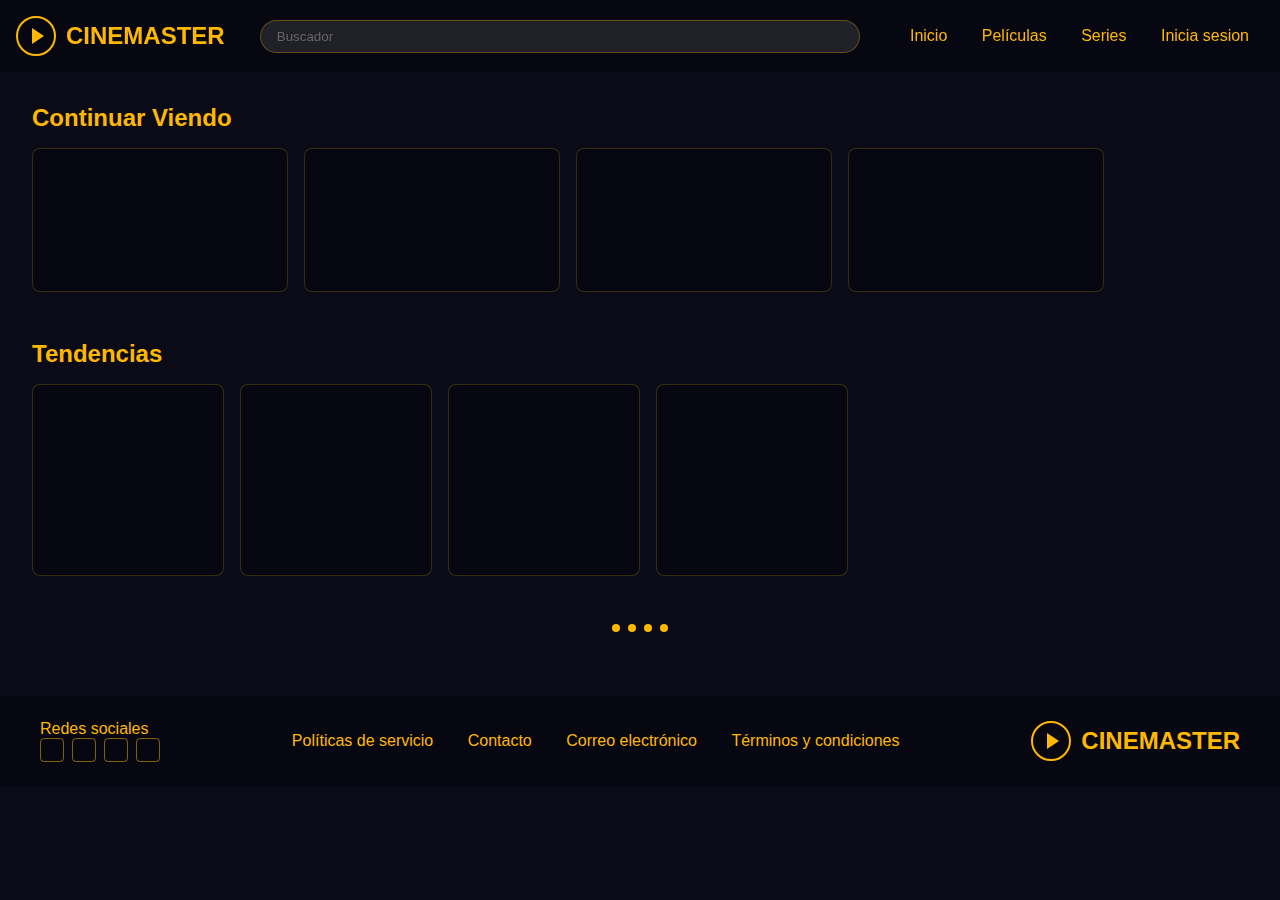
<file: index.html>
<!DOCTYPE html>
<html lang="es">
<head>
    <meta charset="UTF-8">
    <meta name="viewport" content="width=device-width, initial-scale=1.0">
    <title>Cinemaster</title>
    <link rel="stylesheet" href="css/inicio.css">
</head>
<body>
    <header>
        <div class="logo">
            <div class="logo-circle">
                <div class="play-icon"></div>
            </div>
            <span class="logo-text">CINEMASTER</span>
        </div>

        <div class="search-container">
            <input type="text" class="search-box" id="search-box" placeholder="Buscador">
            <!-- Contenedor de resultados (oculto por defecto) -->
            <div class="search-results" id="search-results" style="display: none;"></div>
        </div>

        <nav>
            <a href="#">Inicio</a>
            <a href="#">Películas</a>
            <a href="#">Series</a>
            <a href="views/login.html">Inicia sesion</a>
        </nav>
    </header>

    <main>
        <section class="continue-watching">
            <h2 class="section-title">Continuar Viendo</h2>
            <div class="content-row">
                <div class="content-card"></div>
                <div class="content-card"></div>
                <div class="content-card"></div>
                <div class="content-card"></div>
            </div>
        </section>

        <section class="trending">
            <h2 class="section-title">Tendencias</h2>
            <div class="content-row">
                <div class="content-card"></div>
                <div class="content-card"></div>
                <div class="content-card"></div>
                <div class="content-card"></div>
            </div>
            <div class="dots">
                <div class="dot"></div>
                <div class="dot"></div>
                <div class="dot"></div>
                <div class="dot"></div>
            </div>
        </section>
    </main>

    <footer>
        <div class="footer-content">
            <div>
                <span>Redes sociales</span>
                <div class="social-icons">
                    <div class="social-icon"></div>
                    <div class="social-icon"></div>
                    <div class="social-icon"></div>
                    <div class="social-icon"></div>
                </div>
            </div>

            <div class="footer-links">
                <a href="#">Políticas de servicio</a>
                <a href="#">Contacto</a>
                <a href="#">Correo electrónico</a>
                <a href="#">Términos y condiciones</a>
            </div>

            <div class="logo">
                <div class="logo-circle">
                    <div class="play-icon"></div>
                </div>
                <span class="logo-text">CINEMASTER</span>
            </div>
        </div>
    </footer>

    <script src="js/search.js"></script>
</body>
</html>
</file>
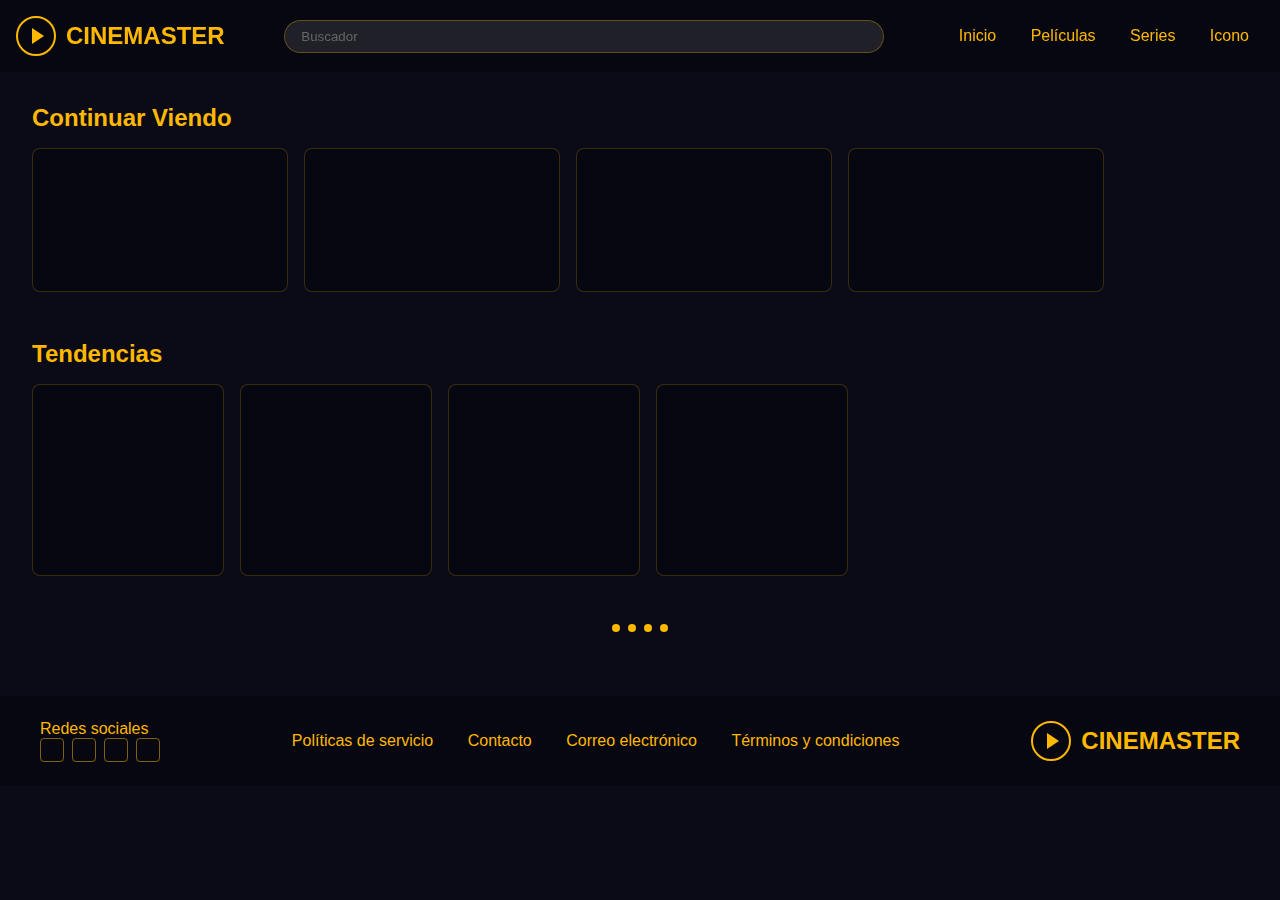
<file: views/iniciolog.html>
<!DOCTYPE html>
<html lang="es">
<head>
    <meta charset="UTF-8">
    <meta name="viewport" content="width=device-width, initial-scale=1.0">
    <title>Cinemaster</title>
    <link rel="stylesheet" href="../css/inicio.css">
</head>
<body>
    <header>
        <div class="logo">
            <div class="logo-circle">
                <div class="play-icon"></div>
            </div>
            <span class="logo-text">CINEMASTER</span>
        </div>

        <div class="search-container">
            <input type="text" class="search-box" id="search-box" placeholder="Buscador">
            <!-- Contenedor de resultados (oculto por defecto) -->
            <div class="search-results" id="search-results" style="display: none;"></div>
        </div>

        <nav>
            <a href="#">Inicio</a>
            <a href="#">Películas</a>
            <a href="#">Series</a>
            <a href="">Icono</a>
        </nav>
    </header>

    <main>
        <section class="continue-watching">
            <h2 class="section-title">Continuar Viendo</h2>
            <div class="content-row">
                <div class="content-card"></div>
                <div class="content-card"></div>
                <div class="content-card"></div>
                <div class="content-card"></div>
            </div>
        </section>

        <section class="trending">
            <h2 class="section-title">Tendencias</h2>
            <div class="content-row">
                <div class="content-card"></div>
                <div class="content-card"></div>
                <div class="content-card"></div>
                <div class="content-card"></div>
            </div>
            <div class="dots">
                <div class="dot"></div>
                <div class="dot"></div>
                <div class="dot"></div>
                <div class="dot"></div>
            </div>
        </section>
    </main>

    <footer>
        <div class="footer-content">
            <div>
                <span>Redes sociales</span>
                <div class="social-icons">
                    <div class="social-icon"></div>
                    <div class="social-icon"></div>
                    <div class="social-icon"></div>
                    <div class="social-icon"></div>
                </div>
            </div>

            <div class="footer-links">
                <a href="#">Políticas de servicio</a>
                <a href="#">Contacto</a>
                <a href="#">Correo electrónico</a>
                <a href="#">Términos y condiciones</a>
            </div>

            <div class="logo">
                <div class="logo-circle">
                    <div class="play-icon"></div>
                </div>
                <span class="logo-text">CINEMASTER</span>
            </div>
        </div>
    </footer>
</body>
<script src="../js/search.js"></script>
</html>
</file>
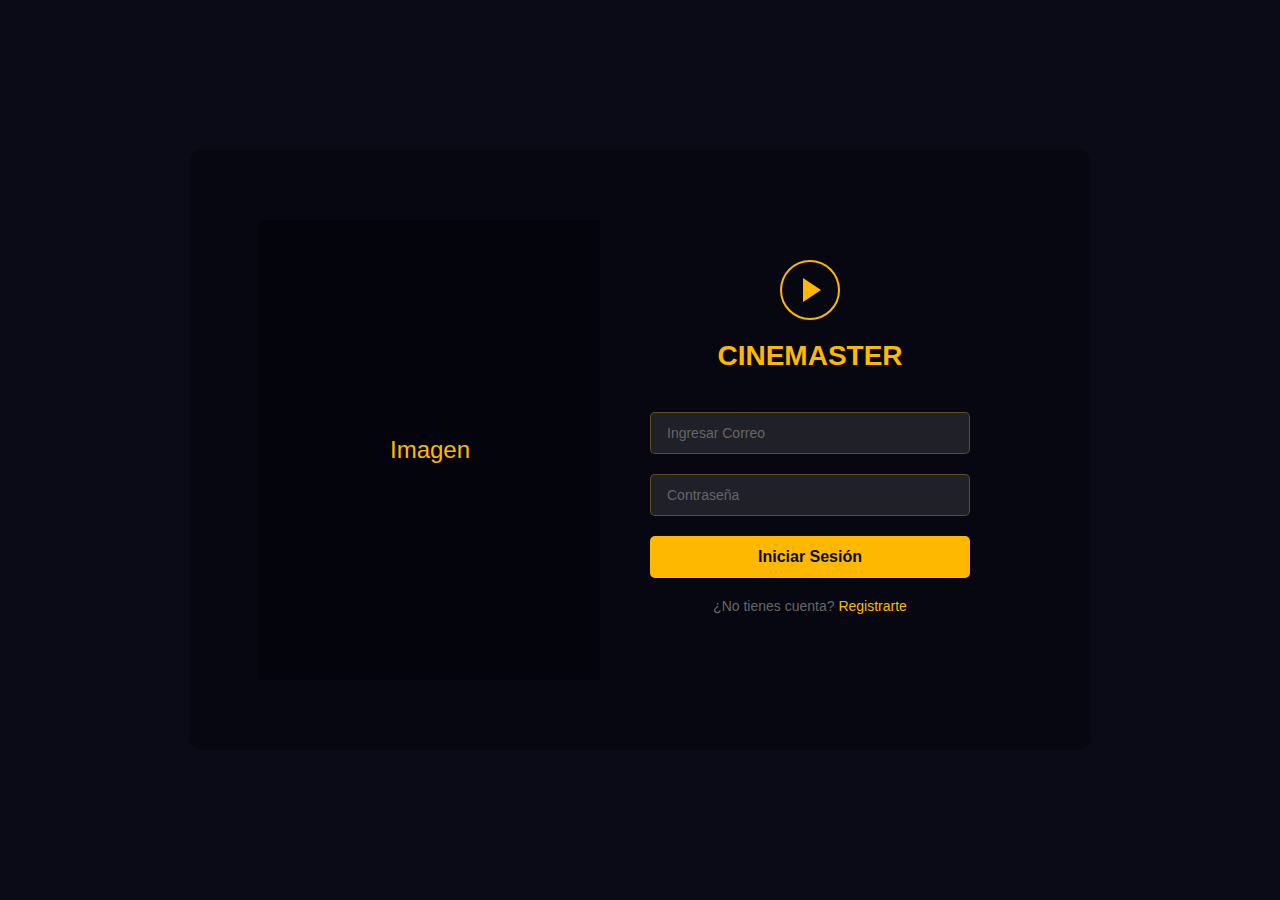
<file: views/login.html>
<!DOCTYPE html>
<html lang="es">
<head>
    <meta charset="UTF-8">
    <meta name="viewport" content="width=device-width, initial-scale=1.0">
    <title>Login - Cinemaster</title>
    <link rel="stylesheet" href="../css/login.css">
</head>
<body>
    <div class="login-container">
        <div class="image-section">
            <div class="placeholder-image">
                <!-- Aquí puedes agregar tu imagen de fondo -->
                Imagen
            </div>
        </div>
        <div class="form-section">
            <div class="logo-container">
                <div class="logo-circle">
                    <div class="play-icon"></div>
                </div>
            </div>
            <h1 class="brand-name">CINEMASTER</h1>
            
            <form class="login-form" id="loginForm" method="POST" action="../php/procesologin.php">
                <div class="input-group">
                    <input type="email" id="email" name="email" placeholder="Ingresar Correo" required>
                    <span id="error-email" class="error-message"></span>
                </div>
                <div class="input-group">
                    <input type="password" id="password" name="password" placeholder="Contraseña" required>
                    <span id="error-password" class="error-message" style="color: red;"></span>
                </div>
                <button type="submit" class="login-button">Iniciar Sesión</button>
                
                <div class="register-link">
                    <span>¿No tienes cuenta?</span>
                    <a href="registro.html">Registrarte</a>
                </div>
            </form>
        </div>
    </div>
    <script src="../js/login.js"></script>
</body>
</html>
</file>
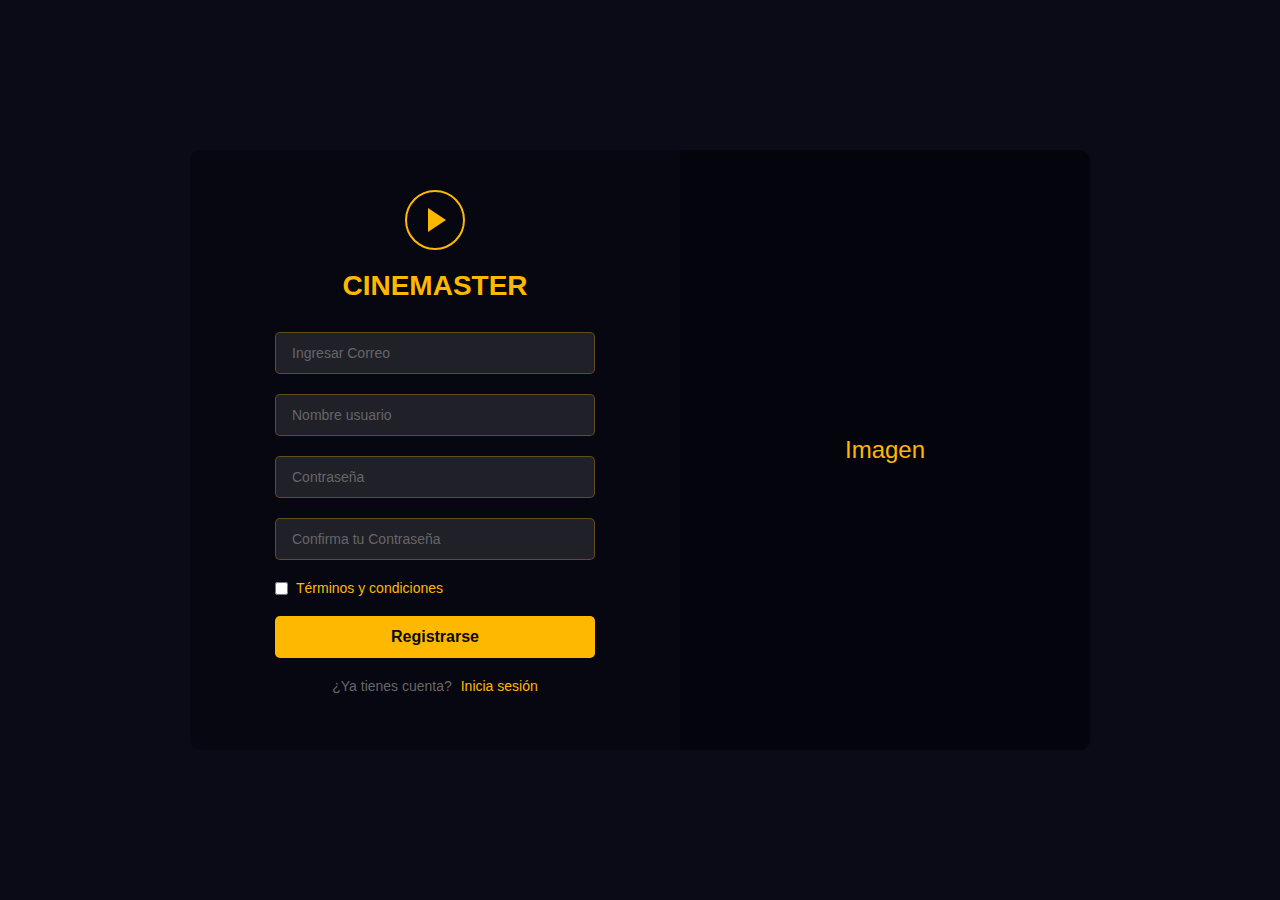
<file: views/registro.html>
<!DOCTYPE html>
<html lang="es">
<head>
    <meta charset="UTF-8">
    <meta name="viewport" content="width=device-width, initial-scale=1.0">
    <title>Registro - Cinemaster</title>
    <link rel="stylesheet" href="../css/registro.css">
</head>
<body>
    <div class="registro-container">
        <div class="form-section">
            <div class="logo-container">
                <div class="logo-circle">
                    <div class="play-icon"></div>
                </div>
            </div>
            <h1 class="brand-name">CINEMASTER</h1>
            
            <form class="registro-form" id="registerForm" method="POST" action="../php/procesoregistro.php">
                <div class="input-group">
                    <input type="email" id="email" name="email" placeholder="Ingresar Correo" required>
                </div>
                <div class="input-group">
                    <input type="text" id="username" name="username" placeholder="Nombre usuario" required>
                </div>
                <div class="input-group">
                    <input type="password" id="password" name="password" placeholder="Contraseña" required>
                </div>
                <div class="input-group">
                    <input type="password" id="confirm-password" name="confirm-password" placeholder="Confirma tu Contraseña" required>
                </div>
                <div class="terms-group">
                    <label class="checkbox-container">
                        <input type="checkbox" name="terms" required>
                        <span class="checkmark"></span>
                        <span class="terms-text">Términos y condiciones</span>
                    </label>
                </div>
                <a href="login.html"><button type="submit" class="register-button">Registrarse</button></a>
                <div class="login-link">
                    <span>¿Ya tienes cuenta? </span>
                    <a href="login.html">Inicia sesión</a>
                </div>
            </form>
        </div>
        <div class="image-section">
            <div class="placeholder-image">
                <!-- Aquí puedes agregar tu imagen de fondo -->
                Imagen
            </div>
        </div>
    </div>
</body>
<script src="../js/registro.js"></script>
</html>
</file>
<file: css/inicio.css>
/* Estilos para el contenedor de búsqueda */
.search-container {
    position: relative; /* Permite posicionar los resultados relativamente */
    flex: 1;
    max-width: 600px;
    margin: 0 20px;
}

/* Estilos para el campo de búsqueda */
.search-box {
    width: 100%;
    padding: 8px 16px;
    border-radius: 20px;
    background-color: rgba(255, 255, 255, 0.1);
    border: 1px solid rgba(255, 184, 0, 0.3);
    color: white;
}

/* Estilos para el contenedor de resultados */
.search-results {
    position: absolute;
    top: 100%; /* Coloca los resultados justo debajo del campo de búsqueda */
    left: 0;
    right: 0;
    background-color: rgba(0, 0, 0, 0.9);
    border: 1px solid rgba(255, 184, 0, 0.3);
    border-radius: 8px;
    padding: 10px;
    z-index: 1000; /* Asegura que los resultados estén por encima de otros elementos */
    max-height: 300px; /* Altura máxima para el contenedor de resultados */
    overflow-y: auto; /* Permite el desplazamiento si hay muchos resultados */
    display: none;
}

/* Estilos para cada tarjeta de película */
.movie-card {
    display: flex;
    align-items: center;
    margin-bottom: 10px;
    padding: 10px;
    border-bottom: 1px solid rgba(255, 184, 0, 0.2);
}

.movie-card:last-child {
    border-bottom: none; /* Elimina el borde inferior del último elemento */
}

.movie-card img {
    width: 50px;
    height: 75px;
    border-radius: 4px;
    margin-right: 10px;
}

.movie-card h3 {
    margin: 0;
    font-size: 1em;
    color: #FFB800;
}

.movie-card p {
    margin: 5px 0;
    font-size: 0.9em;
    color: #ccc;
}

* {
    margin: 0;
    padding: 0;
    box-sizing: border-box;
    font-family: Arial, sans-serif;
}

body {
    background-color: #0A0B17;
    color: #FFB800;
}

/* Header Styles */
header {
    background-color: rgba(0, 0, 0, 0.3);
    padding: 1rem;
    display: flex;
    align-items: center;
    justify-content: space-between;
    backdrop-filter: blur(8px);
}

.logo {
    display: flex;
    align-items: center;
    gap: 10px;
}

.logo-circle {
    width: 40px;
    height: 40px;
    border: 2px solid #FFB800;
    border-radius: 50%;
    display: flex;
    align-items: center;
    justify-content: center;
}

.play-icon {
    width: 0;
    height: 0;
    border-top: 8px solid transparent;
    border-left: 12px solid #FFB800;
    border-bottom: 8px solid transparent;
    margin-left: 4px;
}

.logo-text {
    font-size: 24px;
    font-weight: bold;
    color: #FFB800;
}

.search-container {
    flex: 1;
    max-width: 600px;
    margin: 0 20px;
}

.search-box {
    width: 100%;
    padding: 8px 16px;
    border-radius: 20px;
    background-color: rgba(255, 255, 255, 0.1);
    border: 1px solid rgba(255, 184, 0, 0.3);
    color: white;
}

.search-box::placeholder {
    color: #666;
}

nav a {
    color: #FFB800;
    text-decoration: none;
    margin: 0 15px;
}

nav a:hover {
    color: #FFD666;
}

.profile-icon {
    width: 32px;
    height: 32px;
    background-color: rgba(255, 184, 0, 0.2);
    border: 1px solid rgba(255, 184, 0, 0.5);
    border-radius: 50%;
    margin-left: 15px;
}

/* Main Content */
main {
    padding: 2rem;
}

.section-title {
    font-size: 24px;
    margin-bottom: 1rem;
}

.content-row {
    display: flex;
    gap: 1rem;
    overflow-x: auto;
    padding-bottom: 1rem;
    margin-bottom: 2rem;
}

.content-card {
    flex: 0 0 auto;
    background-color: rgba(0, 0, 0, 0.3);
    border: 1px solid rgba(255, 184, 0, 0.2);
    border-radius: 8px;
    transition: border-color 0.3s;
}

.content-card:hover {
    border-color: rgba(255, 184, 0, 0.5);
}

.continue-watching .content-card {
    width: 256px;
    height: 144px;
}

.trending .content-card {
    width: 192px;
    height: 192px;
}

.dots {
    display: flex;
    justify-content: center;
    gap: 8px;
    margin-top: 1rem;
}

.dot {
    width: 8px;
    height: 8px;
    background-color: #FFB800;
    border-radius: 50%;
}

/* Footer */
footer {
    background-color: rgba(0, 0, 0, 0.3);
    padding: 1.5rem;
    margin-top: 2rem;
}

.footer-content {
    max-width: 1200px;
    margin: 0 auto;
    display: flex;
    justify-content: space-between;
    align-items: center;
}

.social-icons {
    display: flex;
    gap: 8px;
}

.social-icon {
    width: 24px;
    height: 24px;
    border: 1px solid rgba(255, 184, 0, 0.5);
    border-radius: 4px;
}

.footer-links a {
    color: #FFB800;
    text-decoration: none;
    margin: 0 15px;
}

.footer-links a:hover {
    color: #FFD666;
}
</file>
<file: css/login.css>
* {
    margin: 0;
    padding: 0;
    box-sizing: border-box;
    font-family: Arial, sans-serif;
}

body {
    min-height: 100vh;
    background-color: #0A0B17;
    display: flex;
    align-items: center;
    justify-content: center;
}

.login-container {
    display: flex;
    width: 900px;
    height: 600px;
    background-color: rgba(0, 0, 0, 0.3);
    border-radius: 10px;
    overflow: hidden;
    padding: 70px;
}

.image-section {
    flex: 1;
    background-color: rgba(0, 0, 0, 0.2);
    display: flex;
    align-items: center;
    justify-content: center;
}

.placeholder-image {
    color: #FFB800;
    font-size: 24px;
}

.form-section {
    flex: 1;
    padding: 40px;
    display: flex;
    flex-direction: column;
    align-items: center;
}

.logo-container {
    margin-bottom: 20px;
}

.logo-circle {
    width: 60px;
    height: 60px;
    border: 2px solid #FFB800;
    border-radius: 50%;
    display: flex;
    align-items: center;
    justify-content: center;
}

.play-icon {
    width: 0;
    height: 0;
    border-top: 12px solid transparent;
    border-left: 18px solid #FFB800;
    border-bottom: 12px solid transparent;
    margin-left: 4px;
}

.brand-name {
    color: #FFB800;
    font-size: 28px;
    margin-bottom: 40px;
}

.login-form {
    width: 100%;
    max-width: 320px;
}

.input-group {
    margin-bottom: 20px;
}

.input-group input {
    width: 100%;
    padding: 12px 16px;
    border-radius: 5px;
    border: 1px solid rgba(255, 184, 0, 0.3);
    background-color: rgba(255, 255, 255, 0.1);
    color: white;
    font-size: 14px;
}

.input-group input::placeholder {
    color: #666;
}

.input-group input:focus {
    outline: none;
    border-color: #FFB800;
}

.login-button {
    width: 100%;
    padding: 12px;
    background-color: #FFB800;
    border: none;
    border-radius: 5px;
    color: #0A0B17;
    font-size: 16px;
    font-weight: bold;
    cursor: pointer;
    transition: background-color 0.3s;
}

.login-button:hover {
    background-color: #FFD666;
}

.register-link {
    margin-top: 20px;
    text-align: center;
    color: #666;
    font-size: 14px;
}

.register-link a {
    color: #FFB800;
    text-decoration: none;
    font-size: 14px;
}

.register-link a:hover {
    color: #FFD666;
}

/* Responsive design */
@media (max-width: 768px) {
    .login-container {
        flex-direction: column;
        width: 100%;
        height: 100vh;
        border-radius: 0;
    }

    .image-section {
        display: none;
    }

    .form-section {
        justify-content: center;
    }
}

@keyframes slideInFromLeft {
    0% {
        transform: translateX(-100%);
        opacity: 0;
    }
    100% {
        transform: translateX(0);
        opacity: 1;
    }
}

/* Aplicar la animación al formulario */
.form-section {
    animation: slideInFromLeft 1s ease-in-out;
}
</file>
<file: css/registro.css>
* {
    margin: 0;
    padding: 0;
    box-sizing: border-box;
    font-family: Arial, sans-serif;
}


body {
    min-height: 100vh;
    background-color: #0A0B17;
    display: flex;
    align-items: center;
    justify-content: center;
}

.registro-container {
    display: flex;
    width: 900px;
    height: 600px;
    background-color: rgba(0, 0, 0, 0.3);
    border-radius: 10px;
    overflow: hidden;
}

.form-section {
    flex: 1;
    padding: 40px;
    display: flex;
    flex-direction: column;
    align-items: center;
}

.image-section {
    flex: 1;
    background-color: rgba(0, 0, 0, 0.2);
    display: flex;
    align-items: center;
    justify-content: center;
}

.placeholder-image {
    color: #FFB800;
    font-size: 24px;
}

.logo-container {
    margin-bottom: 20px;
}

.logo-circle {
    width: 60px;
    height: 60px;
    border: 2px solid #FFB800;
    border-radius: 50%;
    display: flex;
    align-items: center;
    justify-content: center;
}

.play-icon {
    width: 0;
    height: 0;
    border-top: 12px solid transparent;
    border-left: 18px solid #FFB800;
    border-bottom: 12px solid transparent;
    margin-left: 4px;
}

.brand-name {
    color: #FFB800;
    font-size: 28px;
    margin-bottom: 30px;
}

.registro-form {
    width: 100%;
    max-width: 320px;
}

.input-group {
    margin-bottom: 20px;
}

.input-group input {
    width: 100%;
    padding: 12px 16px;
    border-radius: 5px;
    border: 1px solid rgba(255, 184, 0, 0.3);
    background-color: rgba(255, 255, 255, 0.1);
    color: white;
    font-size: 14px;
}

.input-group input::placeholder {
    color: #666;
}

.input-group input:focus {
    outline: none;
    border-color: #FFB800;
}

.terms-group {
    margin-bottom: 20px;
}

.checkbox-container {
    display: flex;
    align-items: center;
    cursor: pointer;
    color: #FFB800;
    font-size: 14px;
}

.checkbox-container input {
    margin-right: 8px;
}

.register-button {
    width: 100%;
    padding: 12px;
    background-color: #FFB800;
    border: none;
    border-radius: 5px;
    color: #0A0B17;
    font-size: 16px;
    font-weight: bold;
    cursor: pointer;
    transition: background-color 0.3s;
}

.register-button:hover {
    background-color: #FFD666;
}

.login-link {
    margin-top: 20px;
    text-align: center;
    color: #666;
    font-size: 14px;
}

.login-link a {
    color: #FFB800;
    text-decoration: none;
    margin-left: 5px;
}

.login-link a:hover {
    color: #FFD666;
}

/* Responsive design */
@media (max-width: 768px) {
    .registro-container {
        flex-direction: column;
        width: 100%;
        height: 100vh;
        border-radius: 0;
    }

    .image-section {
        display: none;
    }

    .form-section {
        justify-content: center;
    }
}

@keyframes slideInFromLeft {
    0% {
        transform: translateX(100%);
        opacity: 0;
    }
    100% {
        transform: translateX(0);
        opacity: 1;
    }
}


.form-section {
    animation: slideInFromLeft 1s ease-out;
}
</file>
